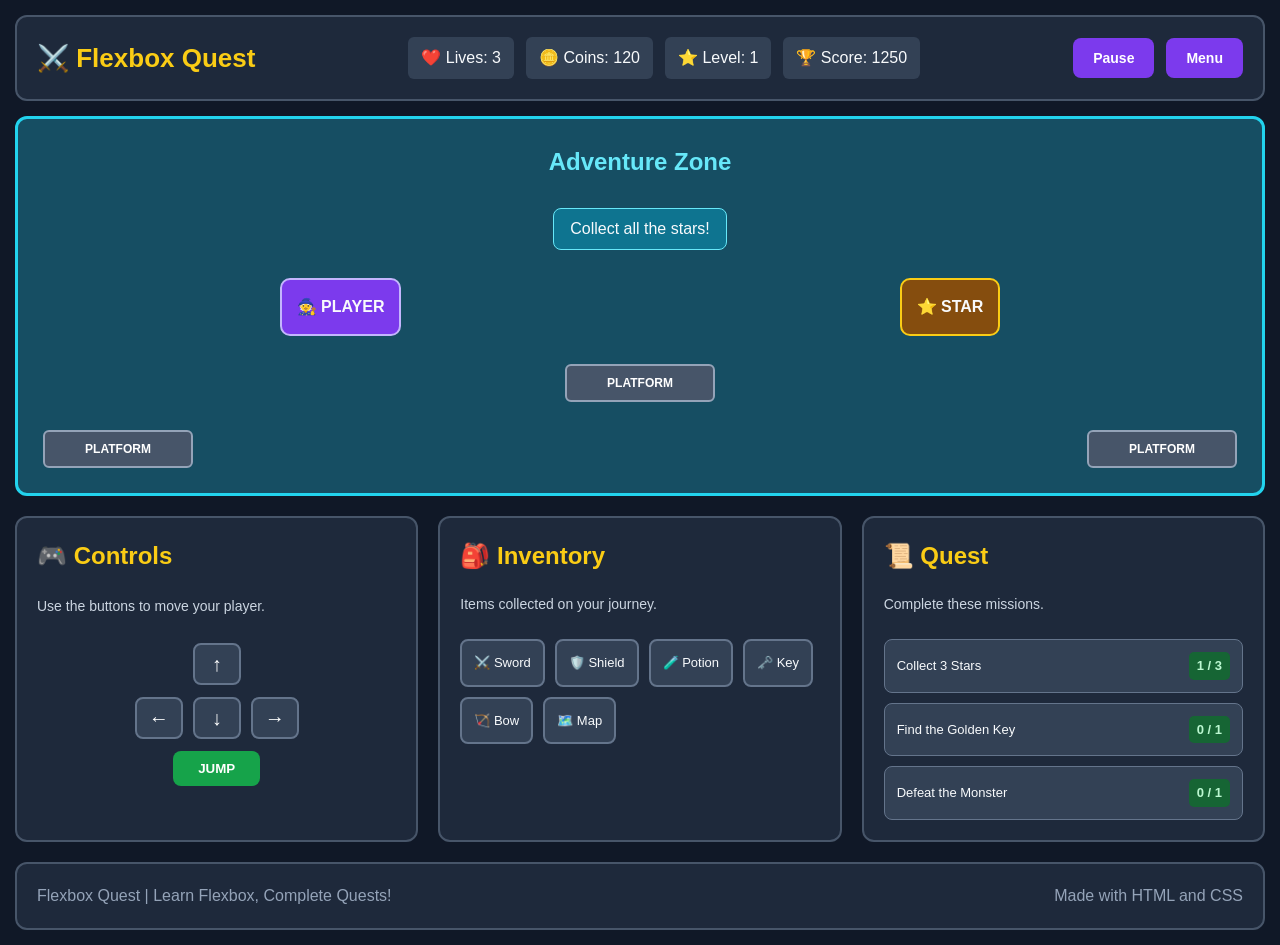
<file: index.html>
<!DOCTYPE html>
<html lang="en">
<head>
    <meta charset="UTF-8">
    <meta name="viewport" content="width=device-width, initial-scale=1.0">
    <title>Flexbox Quest</title>
    <link rel="stylesheet" href="style.css">
</head>
<body>

    
    <header class="game-header">
        <h1>⚔️ Flexbox Quest</h1>

        <div class="game-info">
            <span>❤️ Lives: 3</span>
            <span>🪙 Coins: 120</span>
            <span>⭐ Level: 1</span>
            <span>🏆 Score: 1250</span>
        </div>

        <div class="header-actions">
            <button type="button">Pause</button>
            <button type="button">Menu</button>
        </div>
    </header>

   
    <main class="main-container">

        
        <section class="game-area">
            <h2>Adventure Zone</h2>
            <p class="game-message">Collect all the stars!</p>

            <div class="game-row">
                <div class="player">🧙 PLAYER</div>
                <div class="star">⭐ STAR</div>
            </div>

            <div class="game-row game-row-center">
                <div class="platform">PLATFORM</div>
            </div>

            <div class="game-row game-row-bottom">
                <div class="platform">PLATFORM</div>
                <div class="platform">PLATFORM</div>
            </div>
        </section>

        
        <section class="game-panels">

            
            <div class="panel controls">
                <h2>🎮 Controls</h2>
                <p>Use the buttons to move your player.</p>

                <div class="control-row">
                    <button type="button" class="control-btn">↑</button>
                </div>

                <div class="control-row">
                    <button type="button" class="control-btn">←</button>
                    <button type="button" class="control-btn">↓</button>
                    <button type="button" class="control-btn">→</button>
                </div>

                <div class="control-row">
                    <button type="button" class="jump-btn">JUMP</button>
                </div>
            </div>

            
            <div class="panel inventory">
                <h2>🎒 Inventory</h2>
                <p>Items collected on your journey.</p>

                <div class="inventory-items">
                    <div class="item">⚔️ Sword</div>
                    <div class="item">🛡️ Shield</div>
                    <div class="item">🧪 Potion</div>
                    <div class="item">🗝️ Key</div>
                    <div class="item">🏹 Bow</div>
                    <div class="item">🗺️ Map</div>
                </div>
            </div>

            
            <div class="panel quest">
                <h2>📜 Quest</h2>
                <p>Complete these missions.</p>

                <div class="quest-item">
                    <span>Collect 3 Stars</span>
                    <span class="progress">1 / 3</span>
                </div>

                <div class="quest-item">
                    <span>Find the Golden Key</span>
                    <span class="progress">0 / 1</span>
                </div>

                <div class="quest-item">
                    <span>Defeat the Monster</span>
                    <span class="progress">0 / 1</span>
                </div>
            </div>

        </section>
    </main>

    
    <footer class="game-footer">
        <p>Flexbox Quest | Learn Flexbox, Complete Quests!</p>
        <p>Made with HTML and CSS</p>
    </footer>

</body>
</html>
</file>
<file: style.css>
* {
    box-sizing: border-box;
}

body {
    margin: 0;
    padding: 0;
    font-family: Arial, sans-serif;
    background-color: #101827;
    color: #f8fafc;
    line-height: 1.5;
}

h1,
h2,
p {
    margin-top: 0;
}



.game-header {
    display: flex;
    justify-content: space-between;
    align-items: center;
    flex-wrap: wrap;
    gap: 20px;

    padding: 20px;
    margin: 15px;

    background-color: #1e293b;
    border: 2px solid #475569;
    border-radius: 12px;
}



.game-header h1 {
    display: block;
    margin: 0;
    color: #facc15;
    font-size: 26px;
    cursor: pointer;

    transition: transform 0.3s ease,
                color 0.3s ease;
}

.game-header h1:hover {
    transform: translateY(-4px) scale(1.03);
    color: #fde047;
}



.game-info {
    display: flex;
    justify-content: center;
    align-items: center;
    flex-wrap: wrap;
    gap: 12px;
}

.game-info span {
    display: inline;
    padding: 8px 12px;

    background-color: #334155;
    border: 1px solid transparent;
    border-radius: 6px;

    transition: transform 0.3s ease,
                background-color 0.3s ease,
                box-shadow 0.3s ease,
                border-color 0.3s ease;
}



.game-info span:hover {
    transform: translateY(-5px) scale(1.05);
    background-color: #475569;
    border-color: #94a3b8;
    box-shadow: 0 8px 16px rgba(0, 0, 0, 0.3);
}



.header-actions {
    display: flex;
    align-items: center;
    gap: 12px;
}

.header-actions button {
    display: inline-block;
    padding: 10px 18px;

    background-color: #7c3aed;
    color: white;

    border: 2px solid transparent;
    border-radius: 8px;

    font-size: 14px;
    font-weight: bold;
    cursor: pointer;

    transition: transform 0.3s ease,
                background-color 0.3s ease,
                box-shadow 0.3s ease,
                border-color 0.3s ease;
}



.header-actions button:hover {
    background-color: #a78bfa;
    color: #1e1b4b;

    transform: translateY(-5px) scale(1.05);

    box-shadow: 0 8px 18px rgba(124, 58, 237, 0.4);
    border-color: #ddd6fe;
}



.header-actions button:active {
    transform: translateY(0) scale(0.97);
}



.header-actions button:focus-visible {
    outline: 2px solid #facc15;
    outline-offset: 4px;
}



.main-container {
    padding: 0 15px;
}



.game-area {
    display: flex;
    flex-direction: column;
    justify-content: space-between;
    align-items: center;
    gap: 20px;

    min-height: 380px;
    padding: 25px;
    margin-bottom: 20px;

    background-color: #164e63;
    border: 3px solid #22d3ee;
    border-radius: 12px;
}

.game-area h2 {
    margin-bottom: 0;
    color: #67e8f9;
}

.game-message {
    display: block;
    margin-bottom: 0;
    padding: 8px 16px;

    background-color: #0e7490;
    border: 1px solid #67e8f9;
    border-radius: 8px;

    text-align: center;
}

.game-row {
    display: flex;
    justify-content: space-around;
    align-items: center;
    flex-wrap: wrap;
    gap: 25px;
    width: 100%;
}

.game-row-center {
    justify-content: center;
}

.game-row-bottom {
    justify-content: space-between;
}

.player {
    display: flex;
    justify-content: center;
    align-items: center;
    padding: 15px;

    background-color: #7c3aed;
    border: 2px solid #c4b5fd;
    border-radius: 10px;

    font-weight: bold;
}

.star {
    display: flex;
    justify-content: center;
    align-items: center;
    padding: 15px;

    background-color: #854d0e;
    border: 2px solid #facc15;
    border-radius: 10px;

    font-weight: bold;
}

.platform {
    display: flex;
    justify-content: center;
    align-items: center;

    width: 150px;
    min-height: 35px;
    padding: 8px;

    background-color: #475569;
    border: 2px solid #94a3b8;
    border-radius: 6px;

    color: white;
    font-size: 12px;
    font-weight: bold;
}



.game-panels {
    display: flex;
    justify-content: space-between;
    align-items: stretch;
    flex-wrap: nowrap;
    gap: 20px;

    margin-bottom: 20px;
}

.panel {
    flex: 1;
    min-width: 0;
    padding: 20px;

    background-color: #1e293b;
    border: 2px solid #475569;
    border-radius: 12px;
}

.panel h2 {
    margin-bottom: 10px;
    color: #facc15;
}

.panel p {
    color: #cbd5e1;
    font-size: 14px;
}



.controls {
    display: flex;
    flex-direction: column;
    align-items: center;
    gap: 12px;
}

.controls h2,
.controls p {
    align-self: flex-start;
}

.control-row {
    display: flex;
    justify-content: center;
    align-items: center;
    gap: 10px;
}

.control-btn {
    width: 48px;
    height: 42px;

    background-color: #334155;
    color: white;

    border: 2px solid #64748b;
    border-radius: 8px;

    font-size: 20px;
    cursor: pointer;

    transition: transform 0.2s ease,
                background-color 0.2s ease;
}

.control-btn:hover {
    transform: translateY(-3px);
    background-color: #475569;
}

.jump-btn {
    padding: 10px 25px;

    background-color: #16a34a;
    color: white;

    border: none;
    border-radius: 8px;

    font-weight: bold;
    cursor: pointer;

    transition: transform 0.2s ease,
                background-color 0.2s ease,
                box-shadow 0.2s ease;
}

.jump-btn:hover {
    transform: translateY(-4px) scale(1.04);
    background-color: #22c55e;
    box-shadow: 0 6px 14px rgba(34, 197, 94, 0.3);
}



.inventory {
    display: flex;
    flex-direction: column;
    gap: 10px;
}

.inventory-items {
    display: flex;
    justify-content: flex-start;
    align-items: center;
    flex-wrap: wrap;
    gap: 10px;
}

.item {
    display: inline-block;
    padding: 12px;

    background-color: #334155;
    border: 2px solid #64748b;
    border-radius: 8px;

    font-size: 13px;
    text-align: center;

    transition: transform 0.25s ease,
                background-color 0.25s ease,
                border-color 0.25s ease;
}

.item:hover {
    transform: translateY(-4px) scale(1.04);
    background-color: #475569;
    border-color: #a78bfa;
}



.quest {
    display: flex;
    flex-direction: column;
    gap: 10px;
}

.quest-item {
    display: flex;
    justify-content: space-between;
    align-items: center;
    gap: 10px;

    padding: 12px;

    background-color: #334155;
    border: 1px solid #64748b;
    border-radius: 8px;

    font-size: 13px;

    transition: transform 0.25s ease,
                background-color 0.25s ease,
                border-color 0.25s ease;
}

.quest-item:hover {
    transform: translateY(-3px);
    background-color: #475569;
    border-color: #a78bfa;
}

.progress {
    flex-shrink: 0;
    padding: 4px 8px;

    background-color: #166534;
    color: #bbf7d0;

    border-radius: 5px;
    font-weight: bold;
}



.game-footer {
    display: flex;
    justify-content: space-between;
    align-items: center;
    flex-wrap: wrap;
    gap: 10px;

    padding: 20px;
    margin: 15px;

    background-color: #1e293b;
    border: 2px solid #475569;
    border-radius: 12px;

    color: #94a3b8;
    text-align: center;
}

.game-footer p {
    margin: 0;
}



@media (max-width: 768px) {
    .game-header {
        flex-direction: column;
        justify-content: center;
        text-align: center;
    }

    .game-info {
        justify-content: center;
        width: 100%;
    }

    .header-actions {
        justify-content: center;
    }

    .game-panels {
        flex-direction: column;
    }

    .panel {
        width: 100%;
    }

    .game-area {
        min-height: 350px;
        padding: 18px;
    }

    .game-row-bottom {
        justify-content: space-around;
    }

    .game-footer {
        flex-direction: column;
        justify-content: center;
    }
}


@media (max-width: 375px) {
    .game-header h1 {
        font-size: 22px;
    }

    .game-info {
        gap: 8px;
    }

    .game-info span {
        padding: 6px 8px;
        font-size: 12px;
    }

    .main-container {
        padding: 0 10px;
    }

    .game-header,
    .game-footer {
        margin: 10px;
        padding: 15px;
    }

    .panel {
        padding: 15px;
    }

    .platform {
        width: 110px;
    }

    .quest-item {
        font-size: 12px;
    }
}


@media (prefers-reduced-motion: reduce) {
    *,
    *::before,
    *::after {
        transition-duration: 0.01ms !important;
    }
}
</file>
